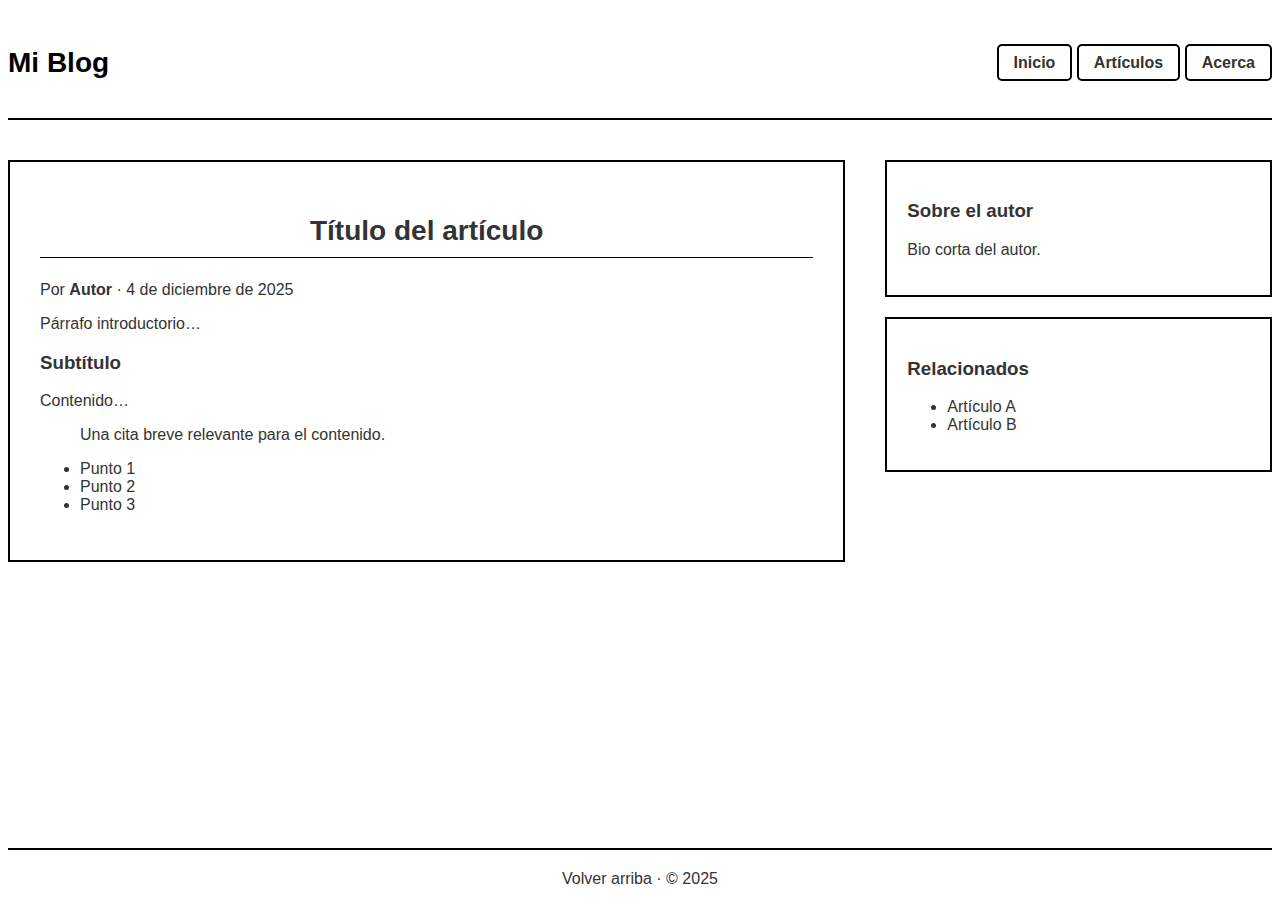
<file: Modulo II/index.html>
<!doctype html>
<html lang="es">
<head>
  <meta charset="utf-8">
  <meta name="viewport" content="width=device-width, initial-scale=1">
  <title>Artículo — Blog</title>
  <link rel="stylesheet" href="./assets/styles.css">
</head>
<body>
<header class="site-header">
  <div class="container">
    <h1 class="site-title">Mi Blog</h1>
    <nav aria-label="Principal">
      <a href="#">Inicio</a>
      <a href="#">Artículos</a>
      <a href="#">Acerca</a>
    </nav>
  </div>
</header>

<main class="container layout" id="content">
  <article class="post" aria-labelledby="post-title">
    <header>
      <h2 id="post-title">Título del artículo</h2>
      <p class="small">Por <strong>Autor</strong> · 4 de diciembre de 2025</p>
    </header>

    <p>Párrafo introductorio…</p>
    <h3>Subtítulo</h3>
    <p>Contenido…</p>
    <blockquote>Una cita breve relevante para el contenido.</blockquote>
    <ul>
      <li>Punto 1</li><li>Punto 2</li><li>Punto 3</li>
    </ul>
  </article>

  <aside class="sidebar" aria-labelledby="sb-title">
    <h2 id="sb-title" class="sr-only">Barra lateral</h2>
    <section class="card">
      <h3>Sobre el autor</h3>
      <p class="small">Bio corta del autor.</p>
    </section>
    <nav class="card" aria-label="Enlaces relacionados">
      <h3>Relacionados</h3>
      <ul>
        <li><a href="#">Artículo A</a></li>
        <li><a href="#">Artículo B</a></li>
      </ul>
    </nav>
  </aside>
</main>

<footer class="site-footer">
  <div class="container small">
    <a href="#content">Volver arriba</a> · © 2025
  </div>
</footer>
</body>
</html>
</file>
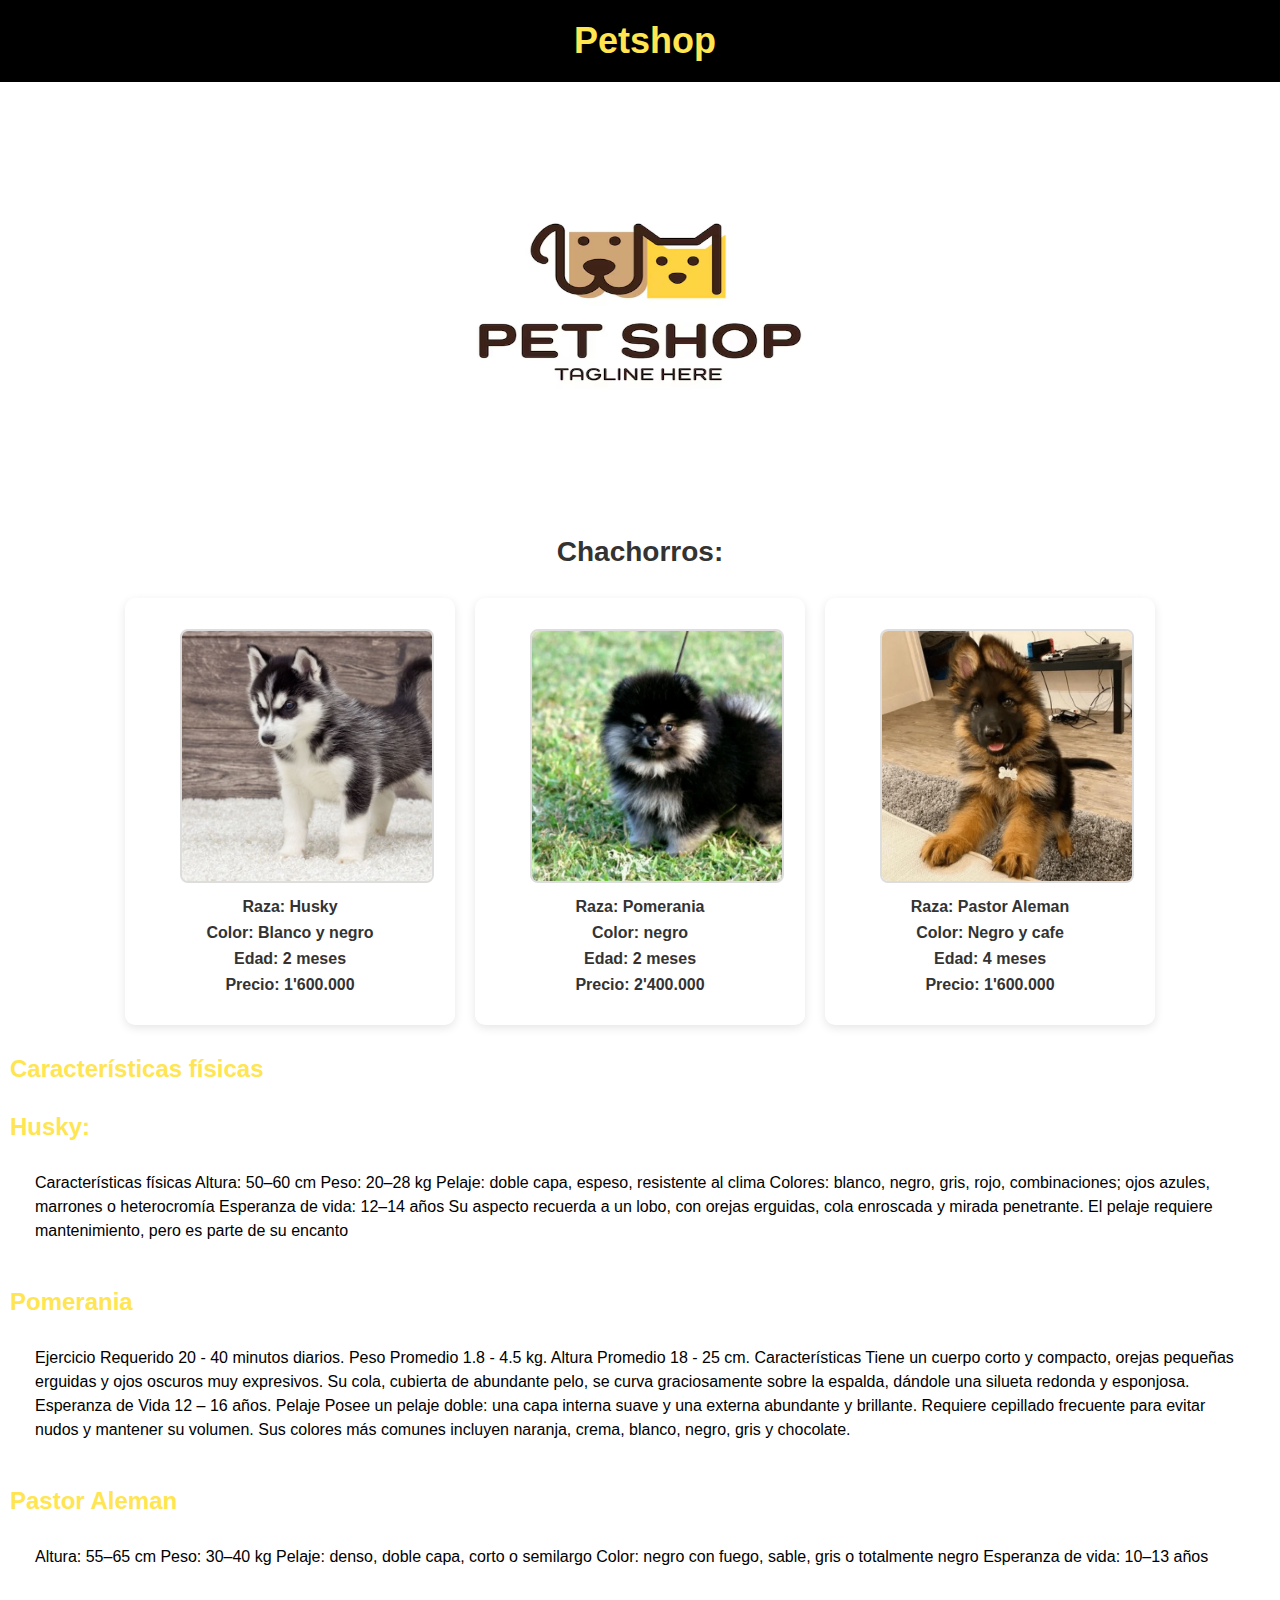
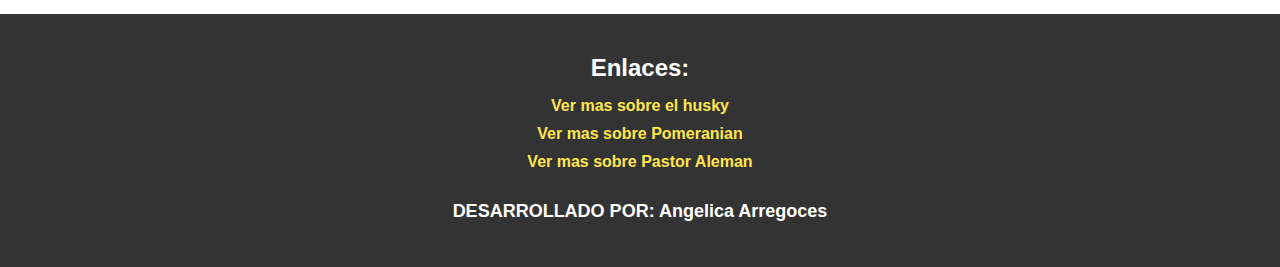
<file: Petshop/index.html>
<!DOCTYPE html>
<html lang="en">
<head>
    <meta charset="UTF-8" />
    <meta name="viewport" content="width=device-width, initial-scale=1.0" />
    <title>Petshop</title>
    <link href="styles.css" rel="stylesheet"/>
</head>
<body>
    <header>
        <h1>Petshop</h1>
    </header>
    
    <main>
        <div class="logo">
            <img src="imagenes/logo.jpg" width="500" height="400" alt="Logo Petshop">
        </div>
        
        <h2 id="inicio">Chachorros:</h2>
        <div class="perros-container">
            <section>
                <figure>
                    <img src="imagenes/husky.jpg" alt="Perro Husky" width="250" height="250" />
                    <figcaption>
                        <h3>Raza: Husky</h3>
                        <h3>Color: Blanco y negro</h3>
                        <h3>Edad: 2 meses</h3>
                        <h3>Precio: 1'600.000</h3>
                    </figcaption>
                </figure>
            </section>
            
            <section>
                <figure>
                    <img src="imagenes/Pomerania.jpg" alt="Perro Pomerania" width="250" height="250" />
                    <figcaption>
                        <h3>Raza: Pomerania</h3>
                        <h3>Color: negro</h3>
                        <h3>Edad: 2 meses</h3>
                        <h3>Precio: 2'400.000</h3>
                    </figcaption>
                </figure>
            </section>
            
            <section>
                <figure>
                    <img src="imagenes/PastorAleman.jpg" alt="Perro Pastor Aleman" width="250" height="250" />
                    <figcaption>
                        <h3>Raza: Pastor Aleman</h3>
                        <h3>Color: Negro y cafe</h3>
                        <h3>Edad: 4 meses</h3>
                        <h3>Precio: 1'600.000</h3>
                    </figcaption>
                </figure>
            </section>
        </div>
      <h1>Características físicas</h1>
      <h1>Husky:</h1>
      <p>Características físicas
Altura: 50–60 cm

Peso: 20–28 kg

Pelaje: doble capa, espeso, resistente al clima

Colores: blanco, negro, gris, rojo, combinaciones; ojos azules, marrones o heterocromía

Esperanza de vida: 12–14 años

Su aspecto recuerda a un lobo, con orejas erguidas, cola enroscada y mirada penetrante. El pelaje requiere mantenimiento, pero es parte de su encanto
</p> 
<h1>Pomerania</h1>
<p>Ejercicio Requerido
20 - 40 minutos diarios.

Peso Promedio
1.8 - 4.5 kg.

Altura Promedio
18 - 25 cm.

Características
Tiene un cuerpo corto y compacto, orejas pequeñas erguidas y ojos oscuros muy expresivos. Su cola, cubierta de abundante pelo, se curva graciosamente sobre la espalda, dándole una silueta redonda y esponjosa.

Esperanza de Vida
12 – 16 años. 

Pelaje
Posee un pelaje doble: una capa interna suave y una externa abundante y brillante. Requiere cepillado frecuente para evitar nudos y mantener su volumen. Sus colores más comunes incluyen naranja, crema, blanco, negro, gris y chocolate.</p>
<h1>Pastor Aleman</h1>
<p>Altura: 55–65 cm

Peso: 30–40 kg

Pelaje: denso, doble capa, corto o semilargo

Color: negro con fuego, sable, gris o totalmente negro

Esperanza de vida: 10–13 años </p>
    </main>
     <footer>
    <h2>Enlaces:</h2>
<a href="https://animalpetsworld.com/producto/husky-siberiano-bogota/">Ver mas sobre el husky</a>
<a href="https://animalpetsworld.com/producto/cachorro-de-pomeranian2/">Ver mas sobre Pomeranian</a>
<a href="https://animalpetsworld.com/producto/pastor-aleman-bogota/">Ver mas sobre Pastor Aleman</a>
<h1>DESARROLLADO POR: Angelica Arregoces</h1>
  </footer>
  </body>
</html>
</file>
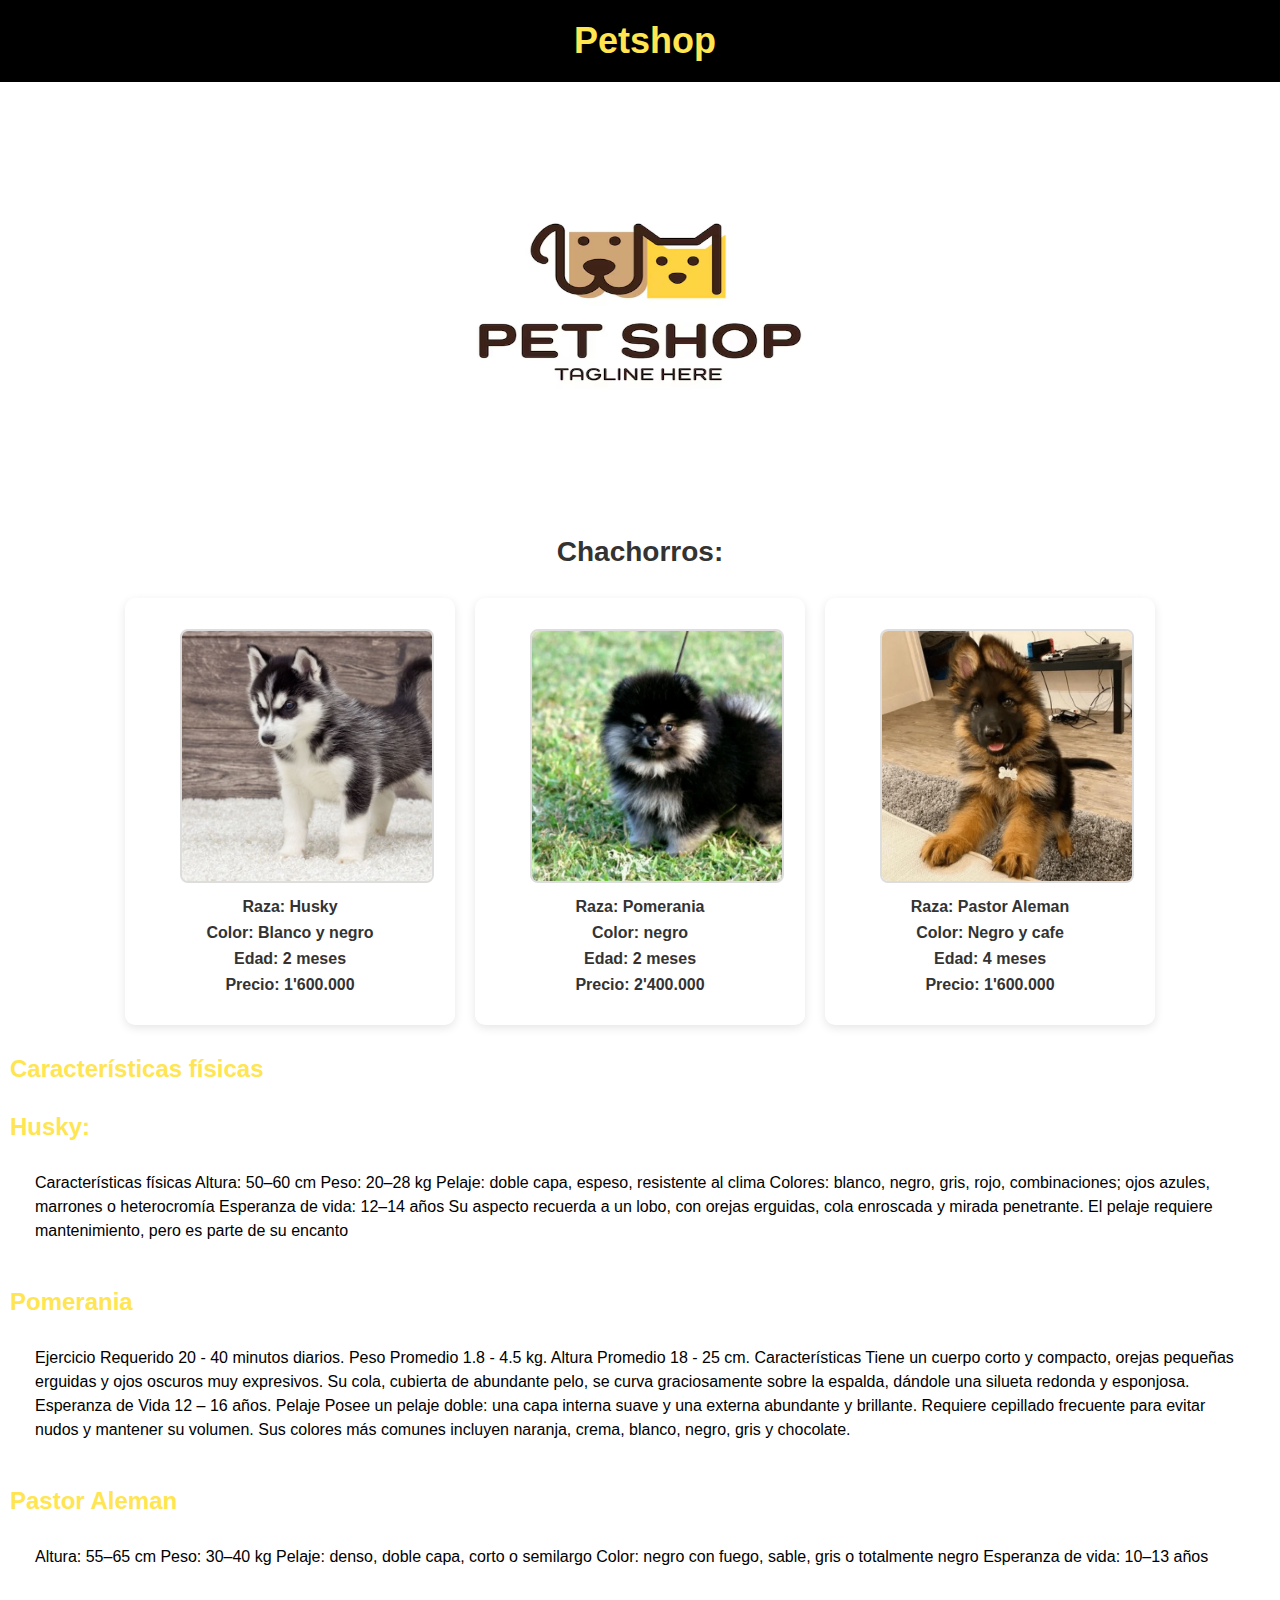
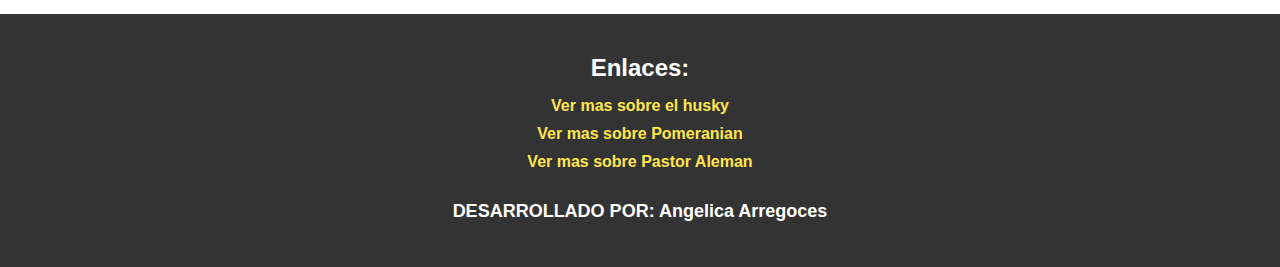
<file: Petshop/petshop.html>
<!DOCTYPE html>
<html lang="en">
<head>
    <meta charset="UTF-8" />
    <meta name="viewport" content="width=device-width, initial-scale=1.0" />
    <title>Petshop</title>
    <link href="styles.css" rel="stylesheet"/>
</head>
<body>
    <header>
        <h1>Petshop</h1>
    </header>
    
    <main>
        <div class="logo">
            <img src="imagenes/logo.jpg" width="500" height="400" alt="Logo Petshop">
        </div>
        
        <h2 id="inicio">Chachorros:</h2>
        
        <!-- CONTENEDOR PARA LOS 3 PERROS (ESTO ES LO QUE FALTA) -->
        <div class="perros-container">
            <section>
                <figure>
                    <img src="imagenes/husky.jpg" alt="Perro Husky" width="250" height="250" />
                    <figcaption>
                        <h3>Raza: Husky</h3>
                        <h3>Color: Blanco y negro</h3>
                        <h3>Edad: 2 meses</h3>
                        <h3>Precio: 1'600.000</h3>
                    </figcaption>
                </figure>
            </section>
            
            <section>
                <figure>
                    <img src="imagenes/Pomerania.jpg" alt="Perro Pomerania" width="250" height="250" />
                    <figcaption>
                        <h3>Raza: Pomerania</h3>
                        <h3>Color: negro</h3>
                        <h3>Edad: 2 meses</h3>
                        <h3>Precio: 2'400.000</h3>
                    </figcaption>
                </figure>
            </section>
            
            <section>
                <figure>
                    <img src="imagenes/PastorAleman.jpg" alt="Perro Pastor Aleman" width="250" height="250" />
                    <figcaption>
                        <h3>Raza: Pastor Aleman</h3>
                        <h3>Color: Negro y cafe</h3>
                        <h3>Edad: 4 meses</h3>
                        <h3>Precio: 1'600.000</h3>
                    </figcaption>
                </figure>
            </section>
        </div>
      <h1>Características físicas</h1>
      <h1>Husky:</h1>
      <p>Características físicas
Altura: 50–60 cm

Peso: 20–28 kg

Pelaje: doble capa, espeso, resistente al clima

Colores: blanco, negro, gris, rojo, combinaciones; ojos azules, marrones o heterocromía

Esperanza de vida: 12–14 años

Su aspecto recuerda a un lobo, con orejas erguidas, cola enroscada y mirada penetrante. El pelaje requiere mantenimiento, pero es parte de su encanto
</p> 
<h1>Pomerania</h1>
<p>Ejercicio Requerido
20 - 40 minutos diarios.

Peso Promedio
1.8 - 4.5 kg.

Altura Promedio
18 - 25 cm.

Características
Tiene un cuerpo corto y compacto, orejas pequeñas erguidas y ojos oscuros muy expresivos. Su cola, cubierta de abundante pelo, se curva graciosamente sobre la espalda, dándole una silueta redonda y esponjosa.

Esperanza de Vida
12 – 16 años. 

Pelaje
Posee un pelaje doble: una capa interna suave y una externa abundante y brillante. Requiere cepillado frecuente para evitar nudos y mantener su volumen. Sus colores más comunes incluyen naranja, crema, blanco, negro, gris y chocolate.</p>
<h1>Pastor Aleman</h1>
<p>Altura: 55–65 cm

Peso: 30–40 kg

Pelaje: denso, doble capa, corto o semilargo

Color: negro con fuego, sable, gris o totalmente negro

Esperanza de vida: 10–13 años </p>
    </main>
     <footer>
    <h2>Enlaces:</h2>
<a href="https://animalpetsworld.com/producto/husky-siberiano-bogota/">Ver mas sobre el husky</a>
<a href="https://animalpetsworld.com/producto/cachorro-de-pomeranian2/">Ver mas sobre Pomeranian</a>
<a href="https://animalpetsworld.com/producto/pastor-aleman-bogota/">Ver mas sobre Pastor Aleman</a>
<h1>DESARROLLADO POR: Angelica Arregoces</h1>
  </footer>
  </body>
</html>
</file>
<file: Modulo II/assets/styles.css>
body {
  font-family: Arial, sans-serif;
  background-color: white;
  color: #333;
  min-height: 100vh;
  display: flex;
  flex-direction: column; /* Header arriba, contenido medio, footer abajo */
}

.site-header {
  border-bottom: 2px solid black; /* Línea que separa header del contenido */
  padding: 20px 0;
}

.site-header .container {
  display: flex;
  justify-content: space-between; /* "Mi Blog" izquierda, navegación derecha */
  align-items: center; /* Centra verticalmente */
}

.site-title {
  font-size: 28px;
  font-weight: bold;
  color: black;
}

.site-header nav a {
  color: #333;
  text-decoration: none;
  padding: 8px 15px;
  border: 2px solid black; /* Botones con borde negro */
  border-radius: 5px;
  font-weight: bold;
  background-color: white;
}

.site-header nav a:hover {
  background-color: black; /* Fondo negro */
  color: white; /* Texto blanco */
}

/* CONTENIDO PRINCIPAL - CON FLEX PARA ARTÍCULO Y SIDEBAR AL LADO */
#content {
  flex: 1; /* Expande para llenar espacio disponible */
  display: flex; /* Esto pone artículo y sidebar en la misma línea */
  gap: 40px; /* Espacio entre artículo y sidebar */
  padding: 40px 0;
  align-items: flex-start; /* Alinea al tope */
}

/* ARTÍCULO - OCUPA MÁS ESPACIO (2/3) */
.post {
  flex: 2; /* Ocupa 2 partes del espacio disponible */
  border: 2px solid black; /* Borde negro alrededor */
  padding: 30px;
  background-color: white;
}

/* Título centrado */
#post-title { 
  text-align: center; /* Centra el texto */
  font-size: 28px;
  border-bottom: 1px solid black; /* Línea bajo el título */
  padding-bottom: 10px;
}

/* SIDEBAR - BARRA LATERAL A LA DERECHA (1/3) */
.sidebar {
  flex: 1; /* Ocupa 1 parte del espacio disponible */
  display: flex;
  flex-direction: column; /* Cuadritos uno debajo del otro */
  gap: 20px; /* Espacio entre cuadritos */
}

/* Estilo de cada cuadrito */
.card {
  border: 2px solid black; /* Borde negro */
  padding: 20px;
  background-color: white;
}

/* Enlaces dentro de los cuadritos */
.card a {
  color: #333;
  text-decoration: none;
  display: block; /* Cada enlace en línea propia */
}

/* Línea para separar inferior */
.site-footer {
  border-top: 2px solid black; /* Línea negra que separa */
  padding: 20px 0;
  text-align: center; /* Texto centrado */
}

/* Enlaces del footer */
.site-footer a {
  color: #333;
  text-decoration: none;
}

/* Clase para ocultar elementos (accesibilidad) */
.sr-only {
  position: absolute;
  width: 1px;
  height: 1px;
  padding: 0;
  margin: -1px;
  overflow: hidden;
  clip: rect(0, 0, 0, 0);
}
</file>
<file: Petshop/styles.css>
body {
  background-image: url(https://i.pinimg.com/1200x/40/2d/92/402d92b2d445b23236a8c713cffa8f9b.jpg); /* Fondo con patitas */
  font-family: sans-serif; /* Fuente simple sin adornos */
  margin: 0; /* Sin márgenes externos */
  padding: 0; /* Sin relleno interno */
}

/* Barra superior con el nombre de la tienda */
header {
  background-color: #000000; /* Fondo negro */
  color: white; /* Texto blanco */
  text-align: center; /* Texto centrado */
  padding: 20px; /* Espacio interno */
}

/* Título principal */
header h1 {
  margin: 0; /* Sin margen superior/inferior */
  font-size: 36px; /* Tamaño grande */
}

/* Contenedor para centrar el logo */
.logo {
  text-align: center; /* Centra su contenido */
  margin: 20px 0; /* Espacio arriba y abajo */
}

/* Estilo específico para la imagen del logo */
.logo + img {
  display: block; /* Convierte en elemento de bloque */
  margin: 0 auto; /* Centra horizontalmente */
  border: 3px solid #333; /* Borde gris oscuro */
  border-radius: 10px; /* Esquinas redondeadas */
}

/* Título de la sección de cachorros */
h2#inicio {
  text-align: center; /* Centrado */
  color: #333; /* Color gris oscuro */
  font-size: 28px; /* Tamaño grande */
  margin: 30px 0; /* Espacio arriba y abajo */
}

/* Todas las imágenes dentro de secciones */
section img {
  display: block; /* Cada imagen en línea propia */
  margin: 0 auto 15px auto; /* Centrada con espacio abajo */
  border-radius: 8px; /* Bordes redondeados */
  border: 2px solid #ddd; /* Borde gris claro */
}

/* Información de cada perro (raza, color, etc.) */
figcaption h3 {
  margin: 8px 0; /* Espacio entre líneas */
  font-size: 16px; /* Tamaño estándar */
  color: #333; /* Color gris oscuro */
}

/* Títulos de características físicas */
h1 {
  color: #ffe54f; /* Amarillo brillante */
  font-size: 24px; /* Tamaño mediano */
  margin: 30px 0 15px 0; /* Espacio: arriba, laterales, abajo */
  padding-left: 10px; /* Pequeño espacio izquierdo */
}

/* Párrafos descriptivos */
p {
  background-color: white; /* Fondo blanco para legibilidad */
  padding: 15px; /* Espacio interno */
  margin: 10px 20px; /* Espacio externo */
  border-radius: 5px; /* Esquinas redondeadas */
  line-height: 1.5; /* Espaciado entre líneas */
}

/* Pie de página */
footer {
  background-color: #333; /* Fondo gris oscuro */
  color: white; /* Texto blanco */
  padding: 20px; /* Espacio interno */
  margin-top: 30px; /* Separación del contenido */
  text-align: center; /* Todo centrado */
}

/* Título dentro del footer */
footer h2 {
  margin-bottom: 15px; /* Espacio debajo del título */
}

/* Enlaces del footer */
footer a {
  display: block; /* Cada enlace en línea separada */
  color: #ffe54f; /* Color amarillo */
  margin: 10px 0; /* Espacio entre enlaces */
  text-decoration: none; /* Sin subrayado */
  font-weight: bold; /* Texto en negrita */
}

/* Efecto al pasar el mouse sobre enlaces */
footer a:hover {
  text-decoration: underline; /* Subrayado al hacer hover */
}

/* Créditos del desarrollador */
footer h1 {
  color: white; /* Texto blanco */
  margin-top: 20px; /* Separación de los enlaces */
  font-size: 18px; /* Tamaño más pequeño */
  border-left: none; /* Sin borde lateral */
  padding: 10px; /* Espacio interno */
}

/* CONTENEDOR QUE AGRUPA LOS 3 PERROS - LO MÁS IMPORTANTE */
.perros-container {
  display: flex; /* Activa Flexbox para alinear horizontalmente */
  justify-content: center; /* Centra los elementos */
  gap: 20px; /* Espacio entre cada perro */
  flex-wrap: wrap; /* Si no caben, pasan a siguiente línea */
  margin: 20px 0; /* Espacio arriba y abajo */
}

/* Cada tarjeta individual de perro */
.perros-container section {
  width: 300px; /* Ancho fijo para todas */
  background-color: white; /* Fondo blanco */
  padding: 15px; /* Espacio interno */
  border-radius: 10px; /* Bordes redondeados */
  box-shadow: 0 3px 10px rgba(0,0,0,0.1); /* Sombra sutil */
  text-align: center; /* Texto centrado */
}

/* Imágenes dentro de las tarjetas de perros */
.perros-container section img {
  width: 250px; /* Ancho fijo */
  height: 250px; /* Alto fijo */
  object-fit: cover; /* Recorta imagen para ajustarse */
  border-radius: 8px; /* Bordes redondeados */
  display: block; /* Elemento de bloque */
  margin: 0 auto 15px auto; /* Centrada con espacio abajo */
}

/* Información dentro de cada tarjeta de perro */
.perros-container figcaption h3 {
  margin: 8px 0; /* Espacio entre líneas */
  font-size: 16px; /* Tamaño estándar */
  color: #333; /* Color gris oscuro */
}
</file>
